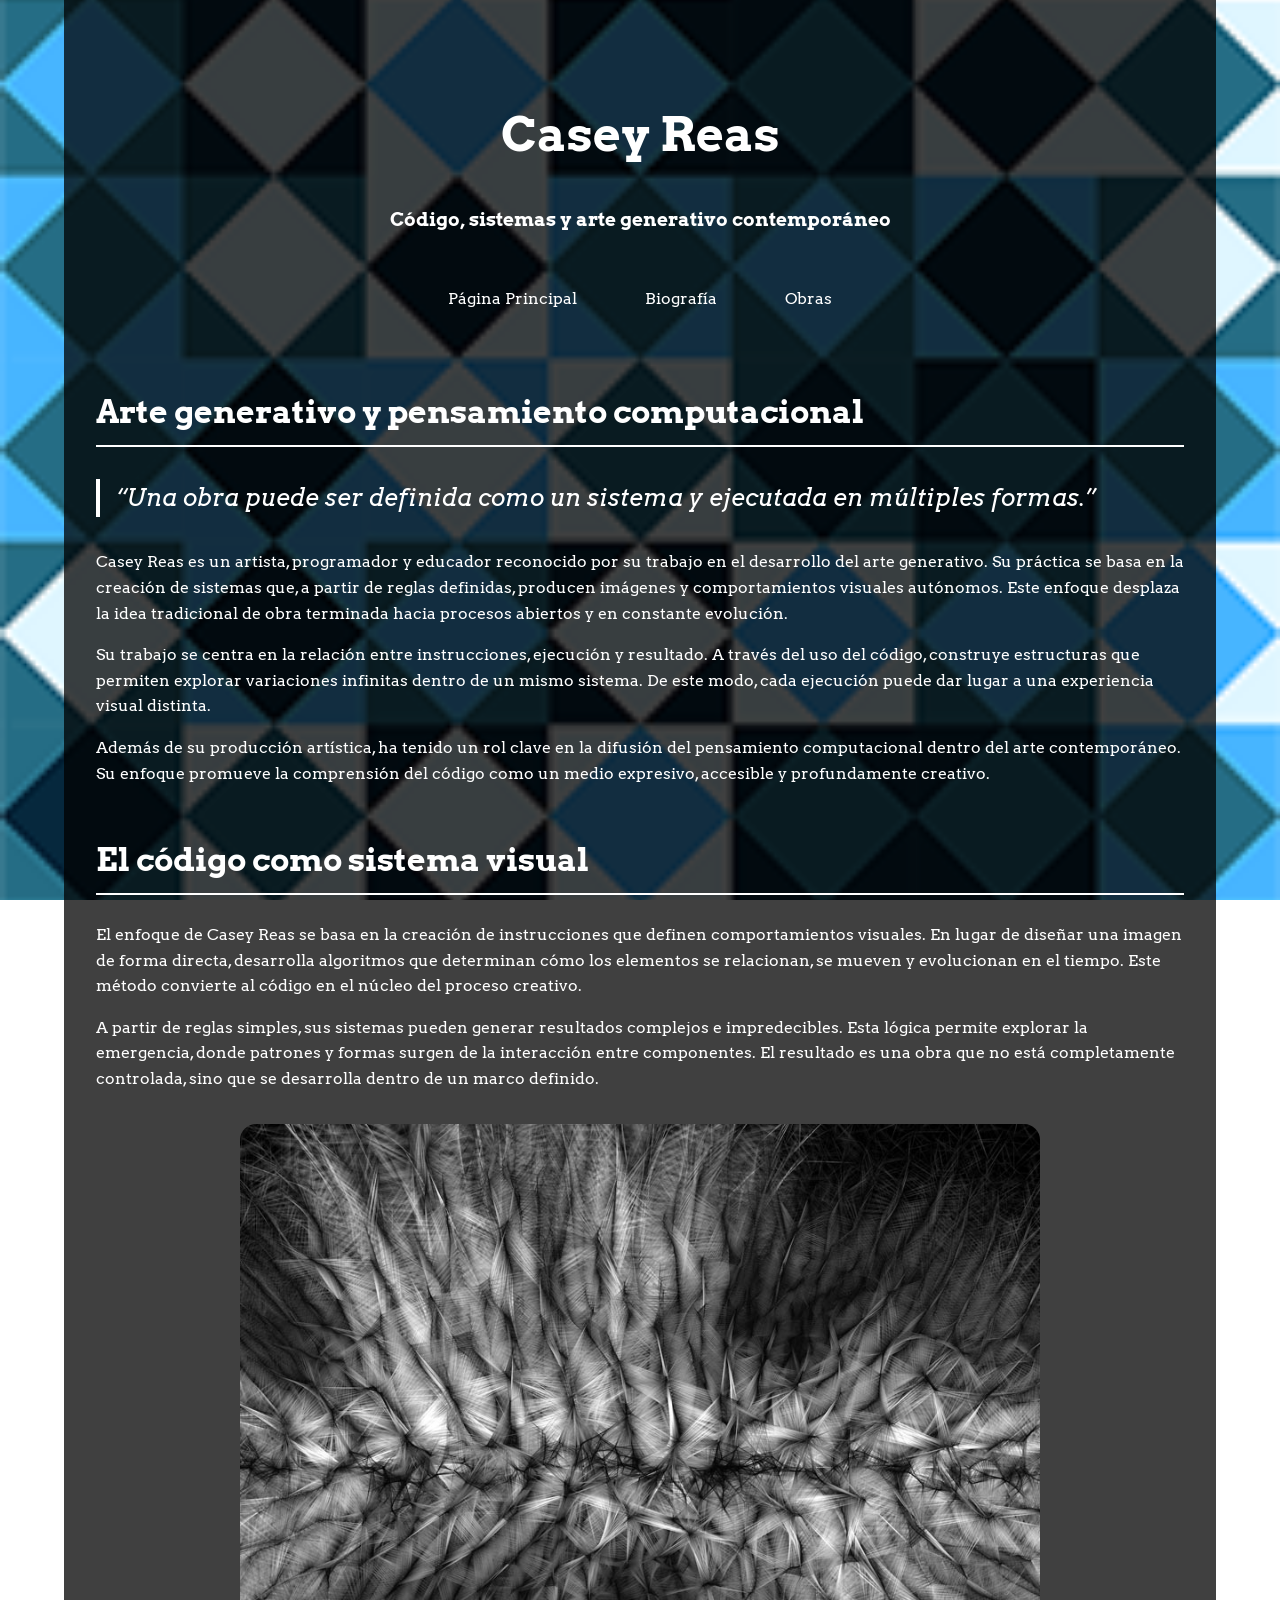
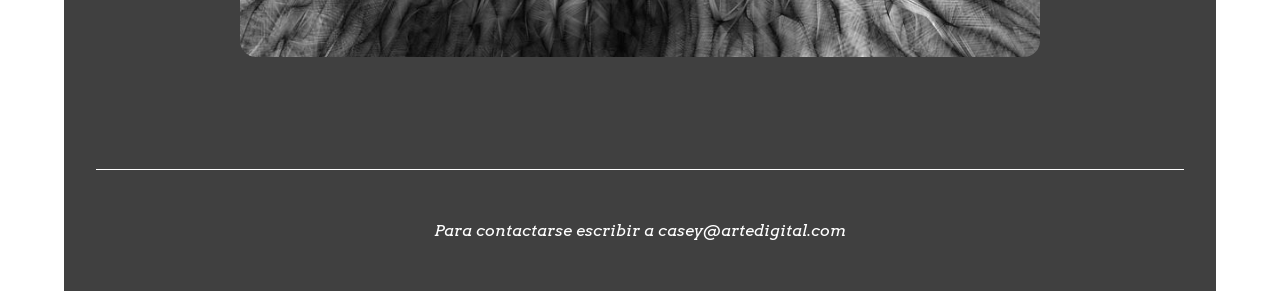
<file: index.html>
<!DOCTYPE html>
<html lang="es">
<head>

    <meta charset="UTF-8">

    <title>Casey Reas - Inicio</title>
    <link rel="stylesheet" href="CSS/style.css">

    <link rel="preconnect" href="https://fonts.googleapis.com">
    <link rel="preconnect" href="https://fonts.gstatic.com" crossorigin>
    <link href="https://fonts.googleapis.com/css2?family=Arvo:wght@400;700&display=swap" rel="stylesheet">

</head>
<body>
<div class="contenedor">
    <header>
        <h1>Casey Reas</h1>
        <h3>Código, sistemas y arte generativo contemporáneo</h3>
    </header>

    <nav>
        <ul>
            <li><a href="index.html">Página Principal</a></li>
            <li><a href="biografia.html">Biografía</a></li>
            <li><a href="obras.html">Obras</a></li>
       </ul>
    </nav>

    <main>
        <section> 
            <h2>Arte generativo y pensamiento computacional</h2>

            <blockquote>“Una obra puede ser definida como un sistema y ejecutada en múltiples formas.” </blockquote>
            <article>
                <p> Casey Reas es un artista, programador y educador reconocido por su trabajo en el desarrollo del arte generativo. Su práctica se basa en la creación de sistemas que, a partir de reglas definidas, producen imágenes y comportamientos visuales autónomos. Este enfoque desplaza la idea tradicional de obra terminada hacia procesos abiertos y en constante evolución.</p>
                <p>Su trabajo se centra en la relación entre instrucciones, ejecución y resultado. A través del uso del código, construye estructuras que permiten explorar variaciones infinitas dentro de un mismo sistema. De este modo, cada ejecución puede dar lugar a una experiencia visual distinta.</p>
                <p>Además de su producción artística, ha tenido un rol clave en la difusión del pensamiento computacional dentro del arte contemporáneo. Su enfoque promueve la comprensión del código como un medio expresivo, accesible y profundamente creativo.</p>
            </article>
        </section>

        <section>
            <h2>El código como sistema visual</h2>
            <article>
                <p>El enfoque de Casey Reas se basa en la creación de instrucciones que definen comportamientos visuales. En lugar de diseñar una imagen de forma directa, desarrolla algoritmos que determinan cómo los elementos se relacionan, se mueven y evolucionan en el tiempo. Este método convierte al código en el núcleo del proceso creativo.</p>
                <p>A partir de reglas simples, sus sistemas pueden generar resultados complejos e impredecibles. Esta lógica permite explorar la emergencia, donde patrones y formas surgen de la interacción entre componentes. El resultado es una obra que no está completamente controlada, sino que se desarrolla dentro de un marco definido. </p>
                <img src="img/reas-2.jpg" alt="Obra de Casey Reas">
            </article>
        </section>

        </main>
    <footer>
        <address>
            <p>
            Para contactarse escribir a <a href="mailto:casey@artedigital.com">casey@artedigital.com</a>
            </p>
        </address>
    </footer>
</div>
</body>
</html>
</file>
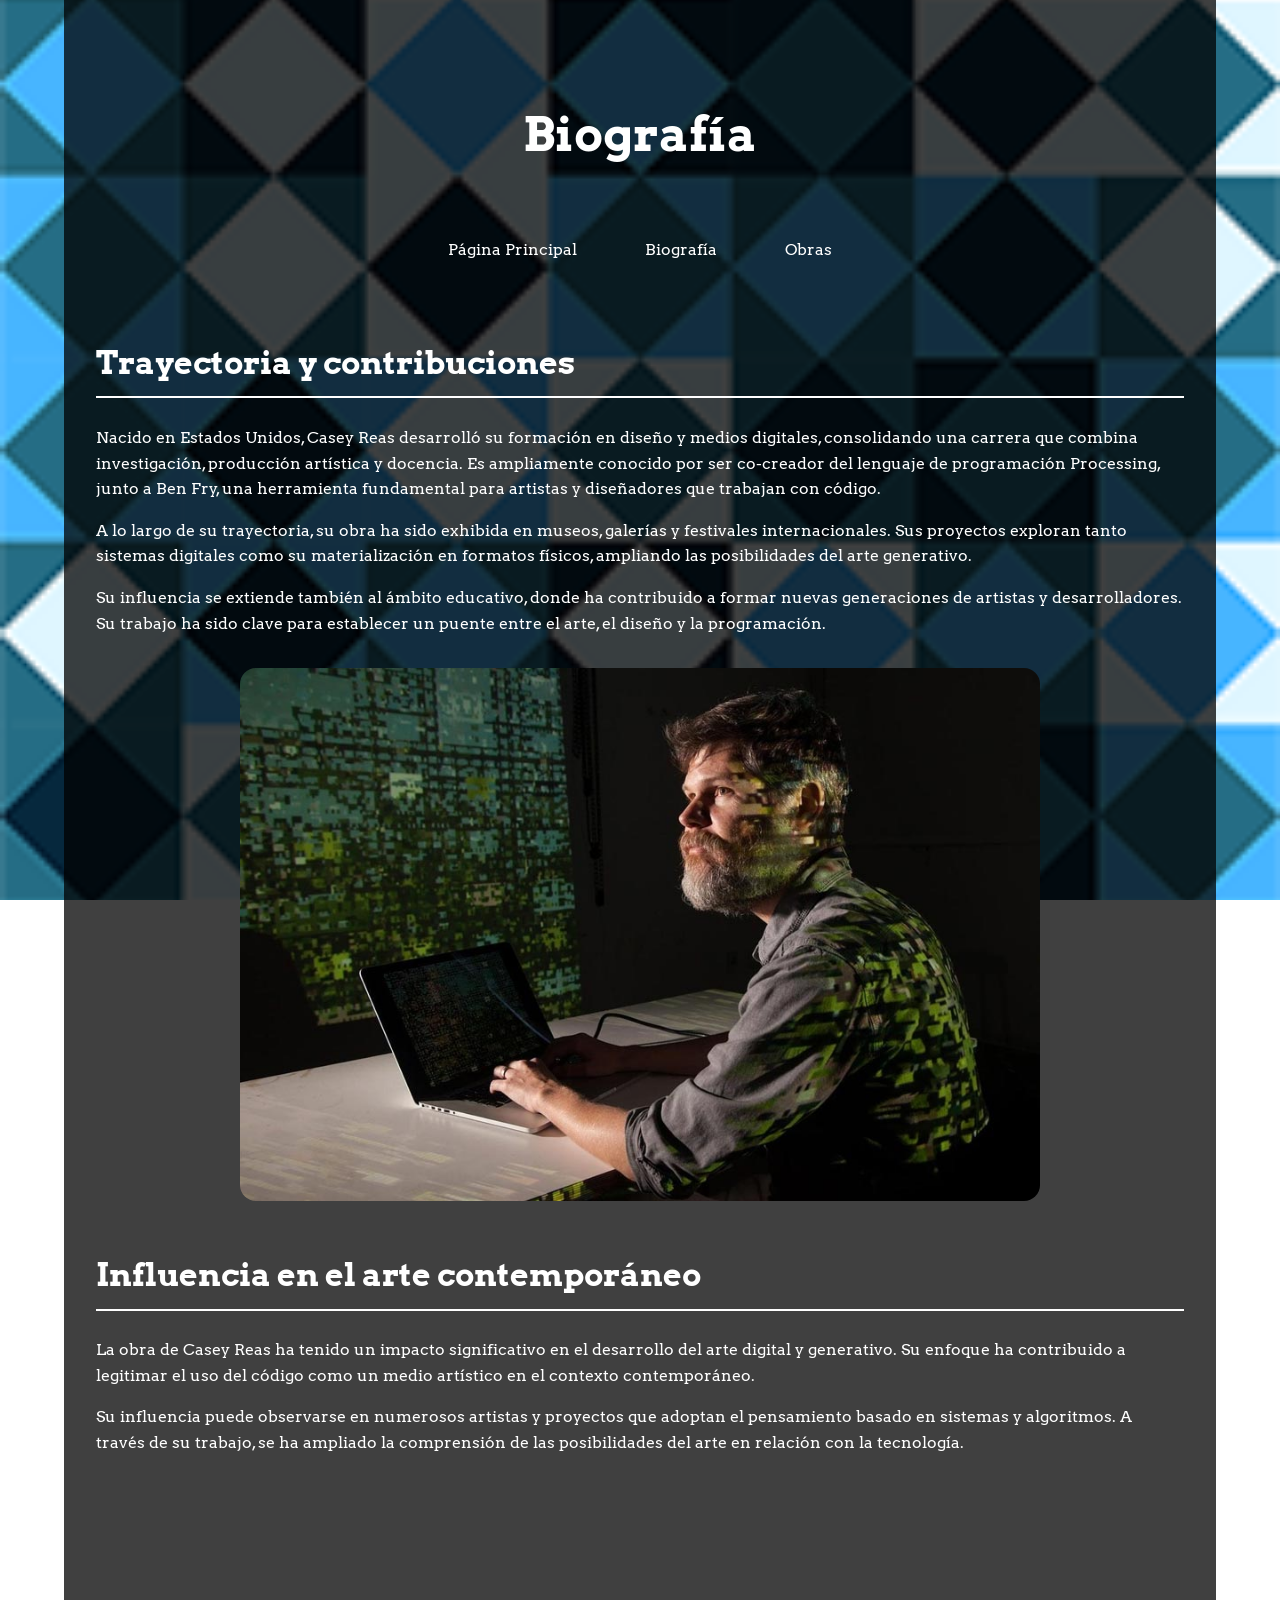
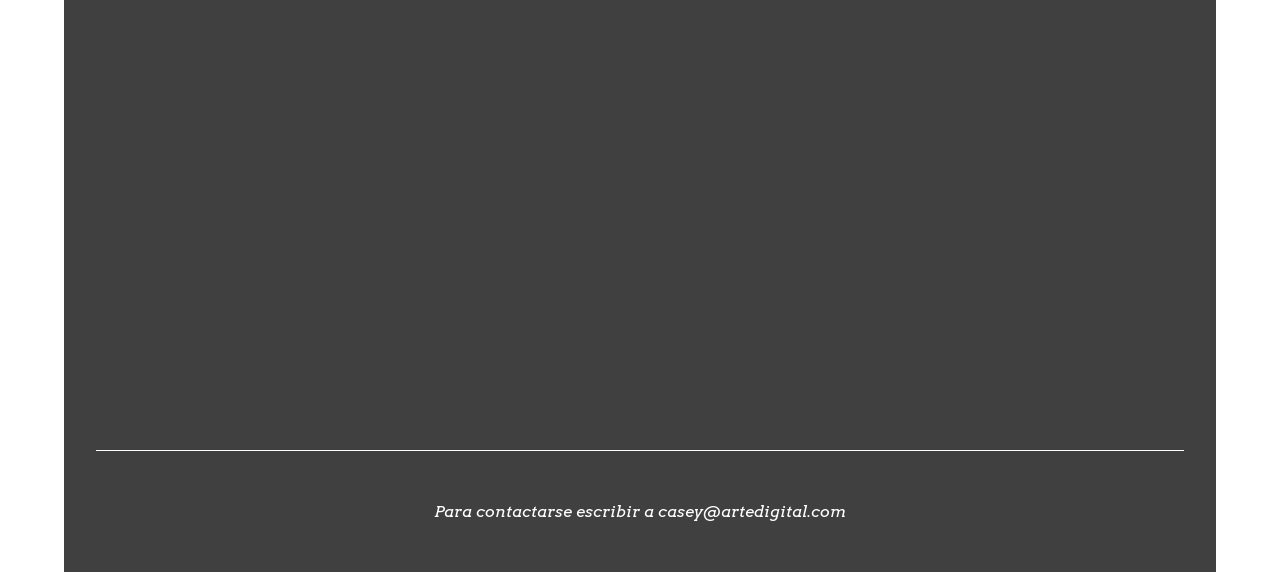
<file: biografia.html>
<!DOCTYPE html>
<html lang="es">
<head>
    <meta charset="UTF-8">
    <title>Biografía de Casey Reas</title>

     <link rel="stylesheet" href="CSS/style.css">
    <link rel="preconnect" href="https://fonts.googleapis.com">
    <link rel="preconnect" href="https://fonts.gstatic.com" crossorigin>
    <link href="https://fonts.googleapis.com/css2?family=Arvo:wght@400;700&display=swap" rel="stylesheet">
     
</head>
<body>
    <div class="contenedor">
<header>
    <h1>Biografía</h1>
</header>
<nav>
    <ul>
        <li><a href="index.html">Página Principal</a></li>
        <li><a href="biografia.html">Biografía</a></li>
        <li><a href="obras.html">Obras</a></li>
    </ul>
</nav>
<main>
    <section>
        <h2>Trayectoria y contribuciones</h2>

        <article>
            <p>Nacido en Estados Unidos, Casey Reas desarrolló su formación en diseño y medios digitales, consolidando una carrera que combina investigación, producción artística y docencia. Es ampliamente conocido por ser co-creador del lenguaje de programación Processing, junto a Ben Fry, una herramienta fundamental para artistas y diseñadores que trabajan con código.</p>
            <p>A lo largo de su trayectoria, su obra ha sido exhibida en museos, galerías y festivales internacionales. Sus proyectos exploran tanto sistemas digitales como su materialización en formatos físicos, ampliando las posibilidades del arte generativo. </p>
            <p>Su influencia se extiende también al ámbito educativo, donde ha contribuido a formar nuevas generaciones de artistas y desarrolladores. Su trabajo ha sido clave para establecer un puente entre el arte, el diseño y la programación. </p>
            <img src="img/reas-1.jpg" alt="Casey Reas">
        </article>
    </section>

    <section>
        <h2>Influencia en el arte contemporáneo</h2>

        <article>
            <p>La obra de Casey Reas ha tenido un impacto significativo en el desarrollo del arte digital y generativo. Su enfoque ha contribuido a legitimar el uso del código como un medio artístico en el contexto contemporáneo.</p>
            <p>Su influencia puede observarse en numerosos artistas y proyectos que adoptan el pensamiento basado en sistemas y algoritmos. A través de su trabajo, se ha ampliado la comprensión de las posibilidades del arte en relación con la tecnología.</p>
        </article>
    <iframe
        width="560"
        height="315"
        src="https://youtube.com/embed/_8DMEHxOLQE?si=NoUIwUfOnmqaVl8Y"
        title="Video sobre Casey Reas"
        allowfullscreen>
    </iframe>
    </section>
</main>
<footer>
    <address>
        <p>
            Para contactarse escribir a <a href="mailto:casey@artedigital.com">casey@artedigital.com</a>
        </p>
    </address>
</footer>
    </div>
</body>
</html>
</file>
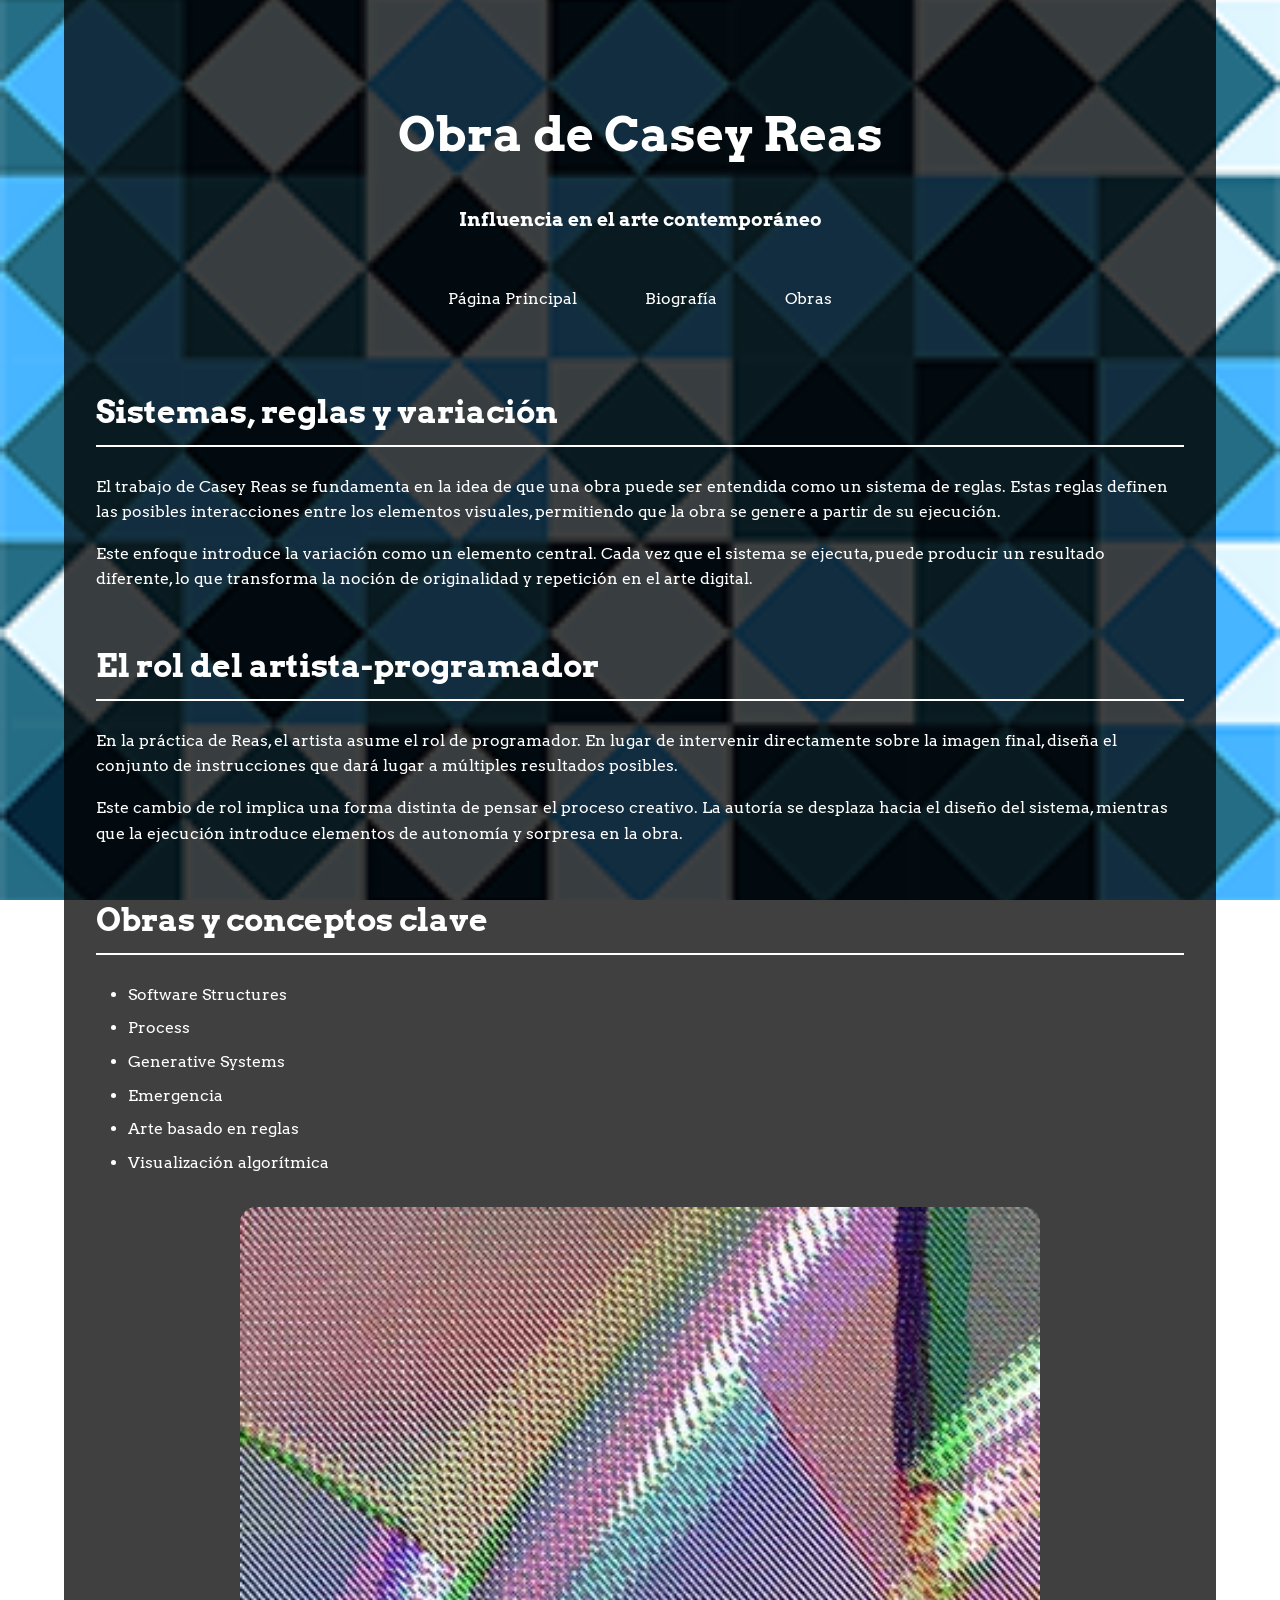
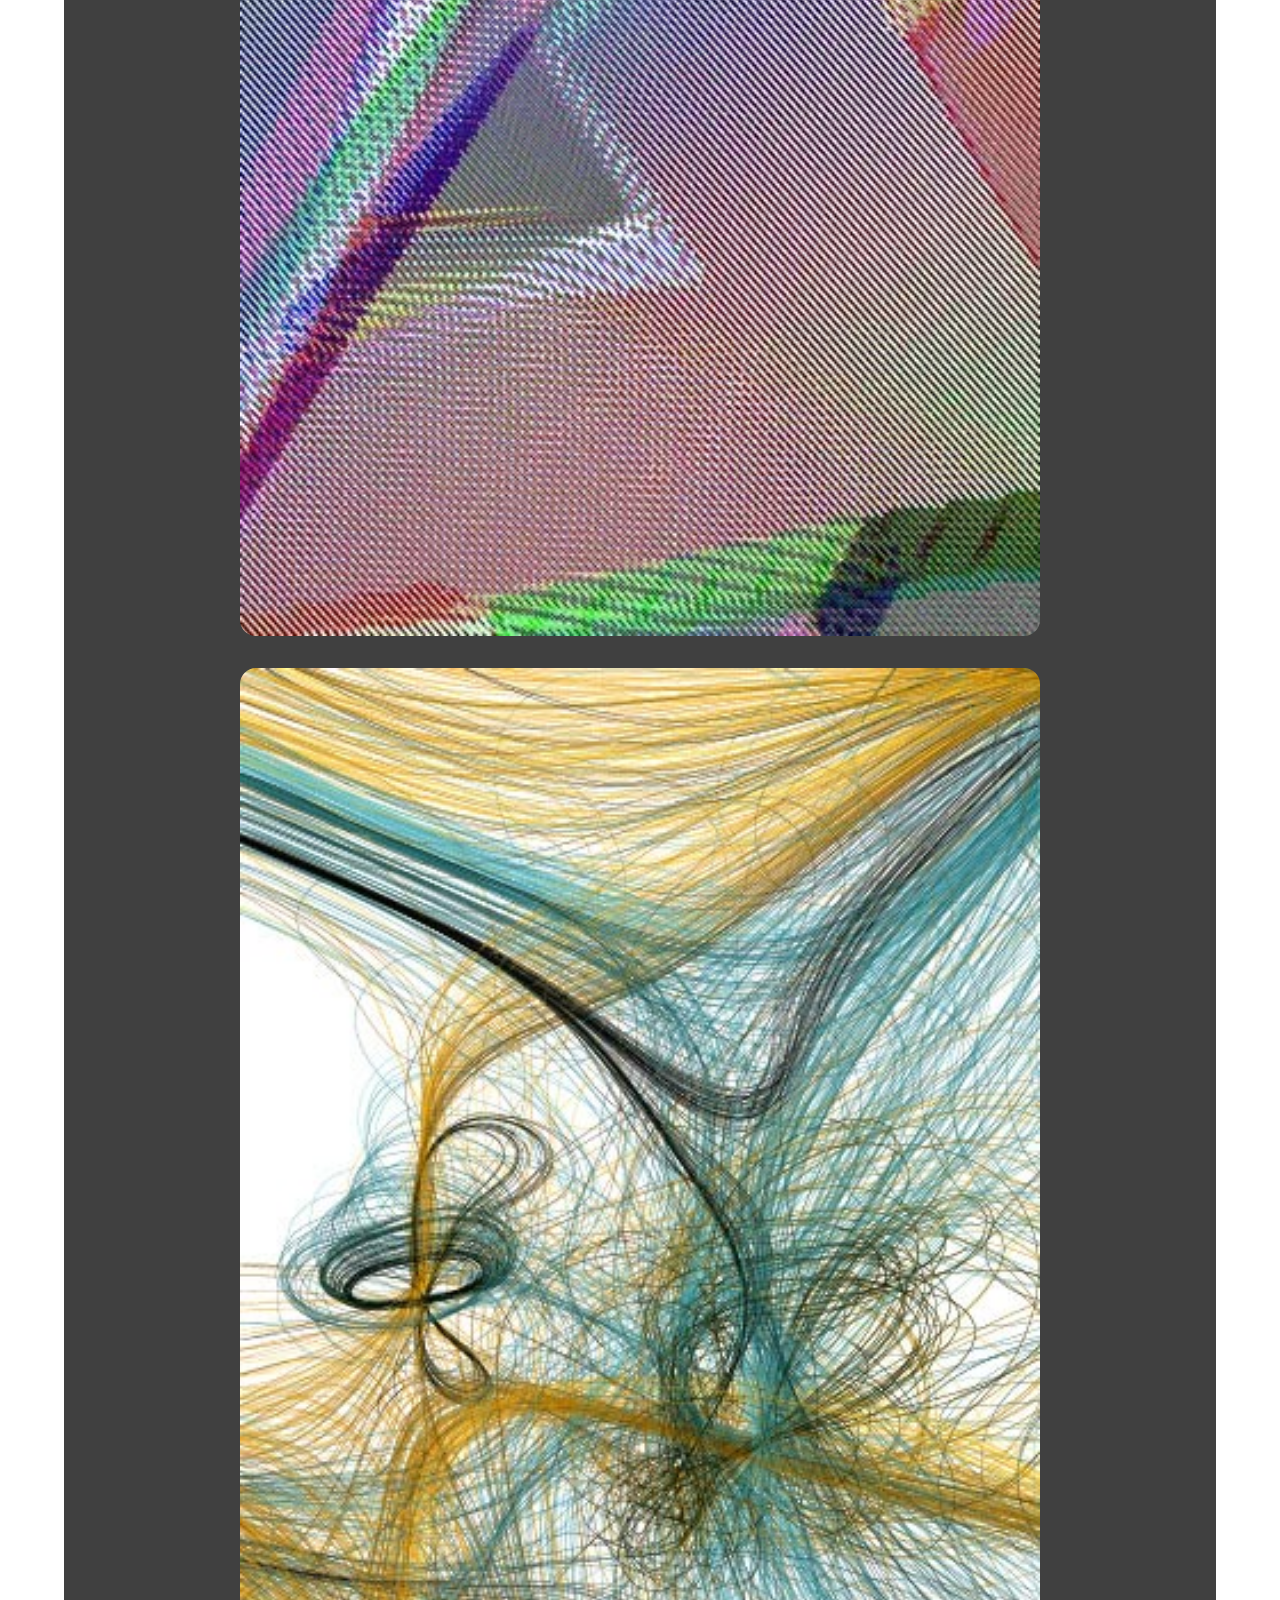
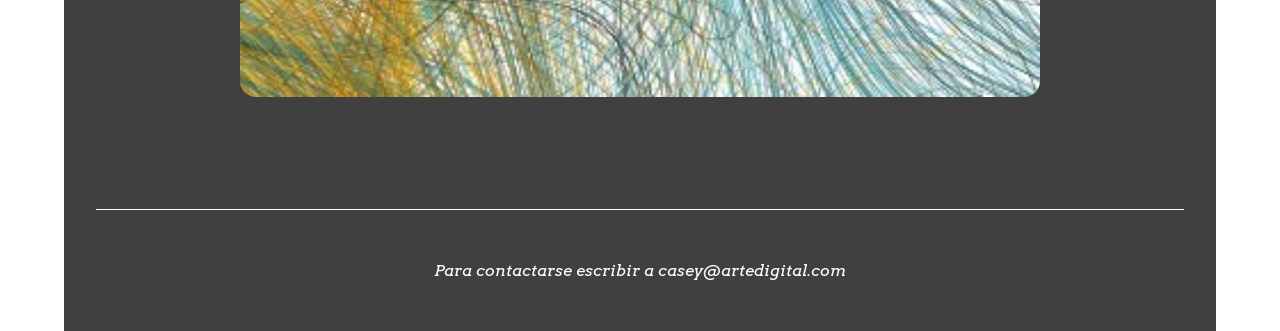
<file: obras.html>
<!DOCTYPE html>
<html lang="es">
<head>
    <meta charset="UTF-8">
    <title>Obra de Casey Reas</title>

    <link rel="stylesheet" href="CSS/style.css">
    <link rel="preconnect" href="https://fonts.googleapis.com">
    <link rel="preconnect" href="https://fonts.gstatic.com" crossorigin>
    <link href="https://fonts.googleapis.com/css2?family=Arvo:wght@400;700&display=swap" rel="stylesheet">
</head>
<body>
    <div class="contenedor">
<header>
    <h1>Obra de Casey Reas</h1>
    <h3>Influencia en el arte contemporáneo</h3>
</header>
<nav>
    <ul>
        <li><a href="index.html">Página Principal</a></li>
        <li><a href="biografia.html">Biografía</a></li>
        <li><a href="obras.html">Obras</a></li>
    </ul>
</nav>
<main>
    <section>
        <h2>Sistemas, reglas y variación</h2>
        <article>
            <p>El trabajo de Casey Reas se fundamenta en la idea de que una obra puede ser entendida como un sistema de reglas. Estas reglas definen las posibles interacciones entre los elementos visuales, permitiendo que la obra se genere a partir de su ejecución.</p>
            <p>Este enfoque introduce la variación como un elemento central. Cada vez que el sistema se ejecuta, puede producir un resultado diferente, lo que transforma la noción de originalidad y repetición en el arte digital.</p>
        </article>
    </section>

    <section>
        <h2>El rol del artista-programador</h2>
        <article>
            <p>En la práctica de Reas, el artista asume el rol de programador. En lugar de intervenir directamente sobre la imagen final, diseña el conjunto de instrucciones que dará lugar a múltiples resultados posibles.</p>
            <p>Este cambio de rol implica una forma distinta de pensar el proceso creativo. La autoría se desplaza hacia el diseño del sistema, mientras que la ejecución introduce elementos de autonomía y sorpresa en la obra.</p>
        </article>
    </section>

    <section>
        <h2>Obras y conceptos clave</h2>
        <ul>
            <li>Software Structures</li>
            <li>Process</li>
            <li>Generative Systems</li>
            <li>Emergencia</li>
            <li>Arte basado en reglas</li>
            <li>Visualización algorítmica</li>
        </ul>
        <img src="img/reas-3.jpg" alt="Obra de Casey Reas">
        <img src="img/reas-4.jpg" alt="Obra de Casey Reas">
    </section>
</main>
<footer>
    <address>
        <p>
            Para contactarse escribir a <a href="mailto:casey@artedigital.com">casey@artedigital.com</a>
        </p>
    </address>
</footer>
</div>
</body>
</html>
</file>
<file: CSS/style.css>
* {
    box-sizing: border-box;
}

body {
    background-image: url("../img/fondo.png");
    background-repeat: repeat;
    background-size: cover;
    background-position: center;
    background-attachment: fixed;
    margin: 0;
    font-family: "Arvo", serif;
    color: white;

    line-height: 1.6;
}

.contenedor {
    width: 90%;
    max-width: 1200px;
    margin: 0 auto;
    background-color: rgba(0, 0, 0, 0.75);
    padding: 2rem;
}

header {
    text-align: center;
    padding: 2rem 0;
}

nav {
    margin-bottom: 2rem;
}

nav ul {
    list-style-type: none;
    padding: 0;
    margin: 0;
    text-align: center;
}

nav li {
    display: inline-block;
    margin: 0 1rem;
}

nav a {
    color: white;
    text-decoration: none;
    padding: 1rem;
    transition: 0.3s;
}

nav a:hover {
    background-color: white;
    color: black;
    border-radius: 0.5rem;
}

main {
    padding: 1rem 0;
}

section {
    margin-bottom: 3rem;
}

article {
    margin-top: 1rem;
}

h1 {
    font-size: 3rem;
}

h2 {
    font-size: 2rem;
    border-bottom: 2px solid white;
    padding-bottom: 0.5rem;
}
p {
    font-size: 1rem;
    margin-bottom: 1rem;
}
blockquote {
    font-size: 1.5rem;
    font-style: italic;
    border-left: 4px solid white;
    padding-left: 1rem;
    margin: 2rem 0;
}
ul {
    padding-left: 2rem;
}

li {
    margin-bottom: 0.5rem;
}
img {
    max-width: 800px;
    width: 100%;
    height: auto;
    display: block;
    margin: 2rem auto;
    border-radius: 1rem;
}
iframe {
    width: 100%;
    max-width: 800px;
    height: 450px;
    display: block;
    margin: 2rem auto;
    border: none;
    border-radius: 1rem;
}
footer {
    text-align: center;
    margin-top: 3rem;
    padding-top: 2rem;
    border-top: 1px solid white;
}

footer a {
    color: white;
    text-decoration: none;
}

footer a:hover {
    text-decoration: underline;
}
</file>
